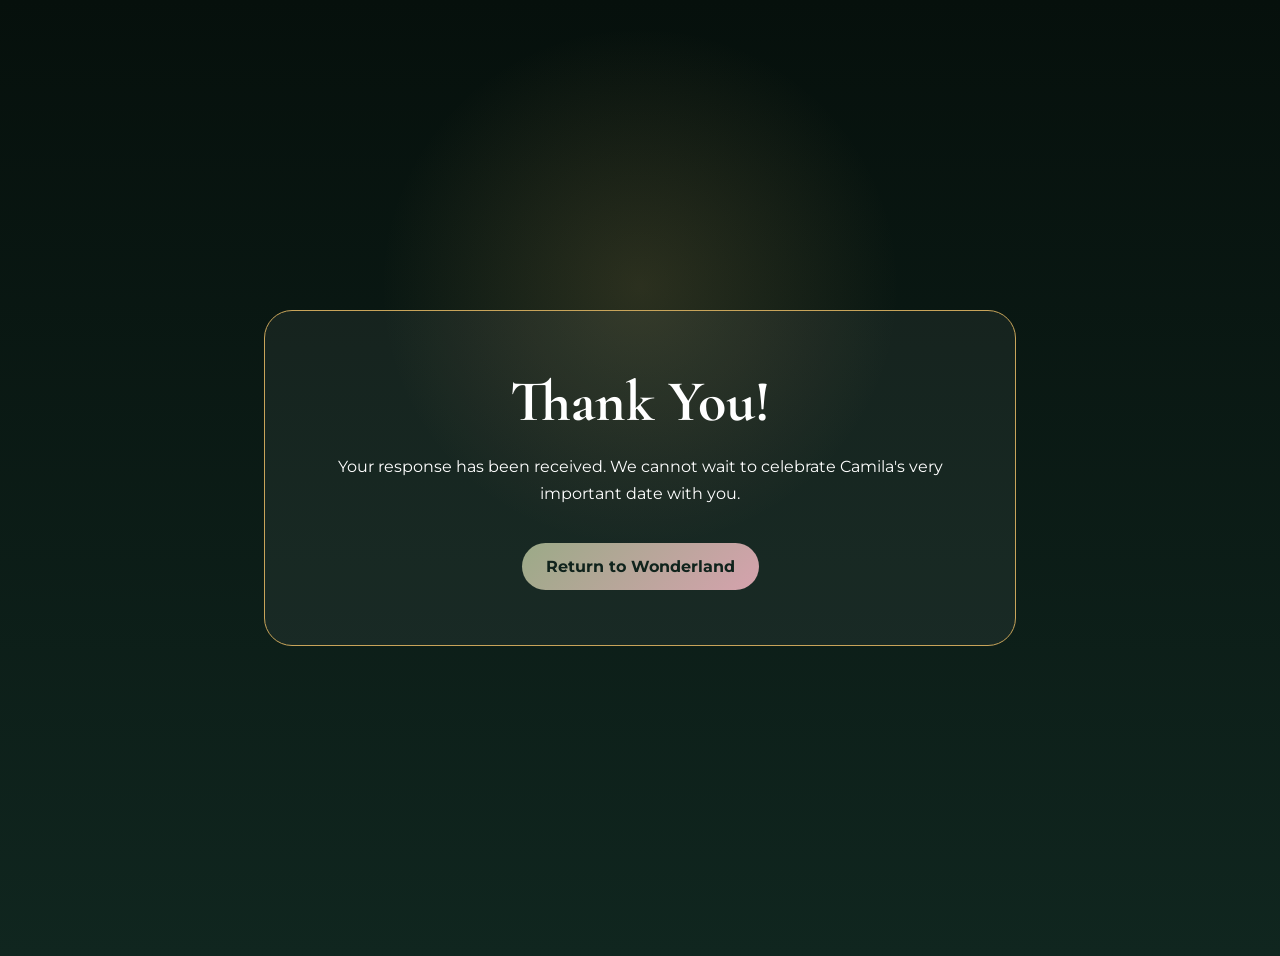
<file: thank-you.html>
<!doctype html>
<html lang="en">
<head>
  <meta charset="utf-8">
  <meta name="viewport" content="width=device-width, initial-scale=1">
  <title>Thank You — Camila in Wonderland</title>
  <link href="https://fonts.googleapis.com/css2?family=Cormorant+Garamond:wght@600;700&family=Montserrat:wght@400;600&display=swap" rel="stylesheet">
  <style>
    body {
      margin: 0;
      min-height: 100vh;
      display: grid;
      place-items: center;
      padding: 28px;
      text-align: center;
      color: #fff;
      background:
        radial-gradient(circle at 50% 30%, rgba(200,164,90,.18), transparent 28%),
        linear-gradient(180deg, #06100c, #10261f);
      font-family: "Montserrat", sans-serif;
    }
    .card {
      max-width: 680px;
      padding: 55px 35px;
      border: 1px solid #c8a45a;
      border-radius: 28px;
      background: rgba(255,255,255,.05);
    }
    h1 {
      margin: 0 0 15px;
      font-family: "Cormorant Garamond", serif;
      font-size: 58px;
    }
    p { line-height: 1.7; }
    a {
      display: inline-block;
      margin-top: 20px;
      padding: 14px 24px;
      border-radius: 999px;
      color: #10231c;
      background: linear-gradient(135deg, #9baa87, #d5a2ad);
      font-weight: 700;
      text-decoration: none;
    }
  </style>
</head>
<body>
  <main class="card">
    <h1>Thank You!</h1>
    <p>Your response has been received. We cannot wait to celebrate Camila's very important date with you.</p>
    <a href="/">Return to Wonderland</a>
  </main>
</body>
</html>
</file>
